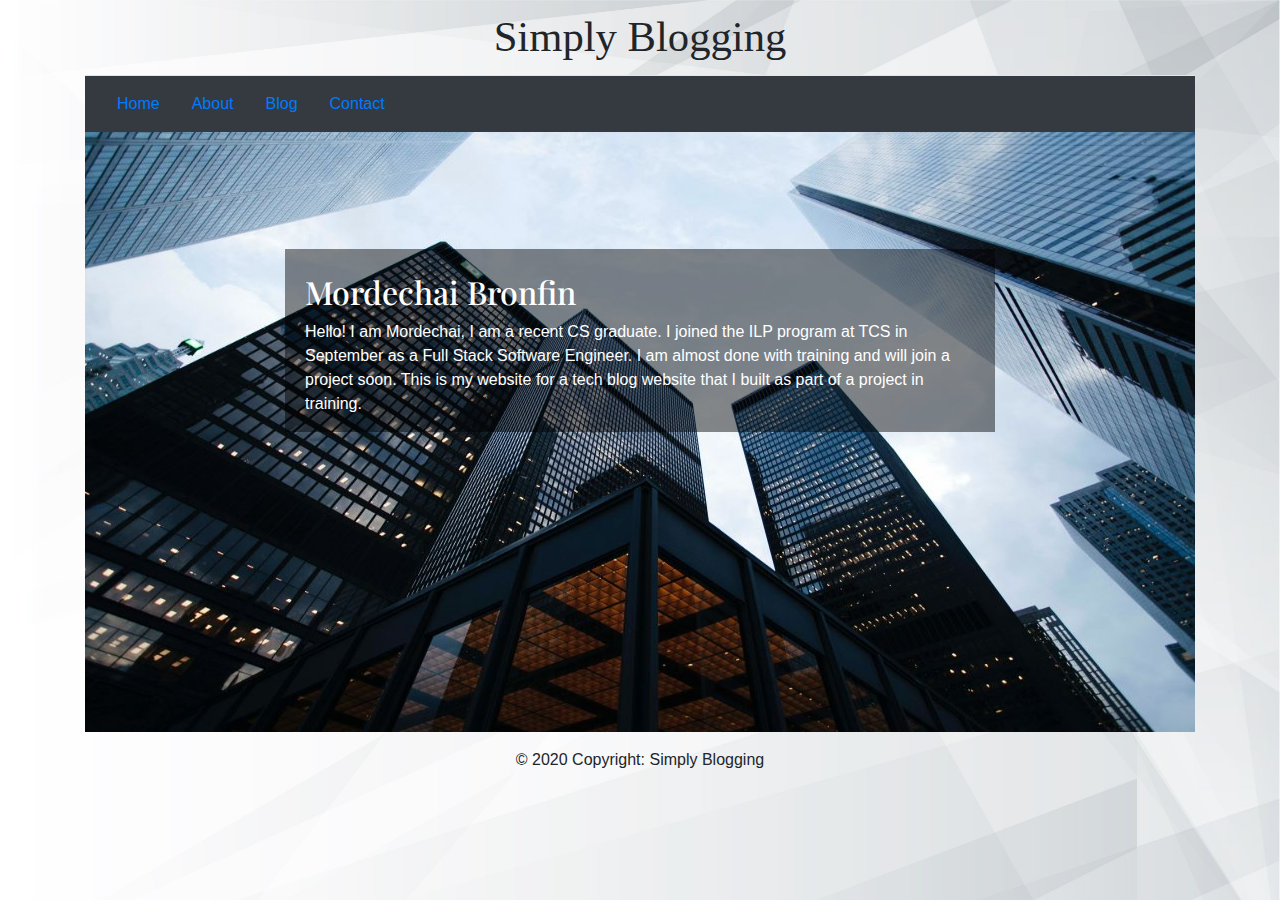
<file: Index.html>
<!doctype html>
<html lang="en">

<head>
  <!-- Required meta tags -->
  <meta charset="utf-8">
  <meta name="viewport" content="width=device-width, initial-scale=1, shrink-to-fit=no">

  <!-- Bootstrap CSS -->
  <link rel="stylesheet" href="https://stackpath.bootstrapcdn.com/bootstrap/4.3.1/css/bootstrap.min.css"
    integrity="sha384-ggOyR0iXCbMQv3Xipma34MD+dH/1fQ784/j6cY/iJTQUOhcWr7x9JvoRxT2MZw1T" crossorigin="anonymous">
  <link href="https://fonts.googleapis.com/css?family=Playfair+Display:700,900" rel="stylesheet">

  <!-- Custom Styling-->
  <link rel="stylesheet" href="style.css">
  <title>Simply Blogging</title>

</head>

<body>

  <div class="container">

    <header class="blog-header py-3">
      <div class="row flex-nowrap justify-content-between align-items-center">
        <div class="col-4 pt-1">
        </div>
        <div class="col-4 text-center">
          <a class>Simply Blogging</a>
        </div>
        <div class="col-4 d-flex justify-content-end align-items-center">

        </div>
      </div>
    </header>


    <!-- navigation bar -->

    <nav class="navbar navbar-dark bg-dark">
      <ul class="nav">
        <li class="nav-item">
          <a class="nav-link active" href="index.html">Home</a>
        </li>
        <li class="nav-item">
          <a class="nav-link" href="about.html">About</a>
        </li>
        <li class="nav-item">
          <a class="nav-link" href="blog.html">Blog</a>
        </li>
        <li class="nav-item">
          <a class="nav-link" href="contact.html">Contact</a>
        </li>
      </ul>
    </nav>

    <!-- navigation bar -->

    <div class="container1">
      <img src="images/home1.jpg" alt="City" width="1110" height="600">
      <div class="text-block">
        <br>
        <h2>Mordechai Bronfin</h2>
        <p>Hello! I am Mordechai, I am a recent CS graduate.
          I joined the ILP program at TCS in September as
          a Full Stack Software Engineer. I am almost done with
          training and will join a project soon. This is my website
          for a tech blog website that I built as part of a project in
          training.</p>
      </div>
    </div>





  </div>



  <!-- Optional JavaScript -->






  <!-- jQuery first, then Popper.js, then Bootstrap JS -->
  <script src="https://code.jquery.com/jquery-3.3.1.slim.min.js"
    integrity="sha384-q8i/X+965DzO0rT7abK41JStQIAqVgRVzpbzo5smXKp4YfRvH+8abtTE1Pi6jizo"
    crossorigin="anonymous"></script>
  <script src="https://cdnjs.cloudflare.com/ajax/libs/popper.js/1.14.7/umd/popper.min.js"
    integrity="sha384-UO2eT0CpHqdSJQ6hJty5KVphtPhzWj9WO1clHTMGa3JDZwrnQq4sF86dIHNDz0W1"
    crossorigin="anonymous"></script>
  <script src="https://stackpath.bootstrapcdn.com/bootstrap/4.3.1/js/bootstrap.min.js"
    integrity="sha384-JjSmVgyd0p3pXB1rRibZUAYoIIy6OrQ6VrjIEaFf/nJGzIxFDsf4x0xIM+B07jRM"
    crossorigin="anonymous"></script>


  <footer class="footer-bs">
    <div class="footer-copyright text-center py-3">© 2020 Copyright:
      <a> Simply Blogging</a>
    </div>


  </footer>
</body>

</html>
</file>
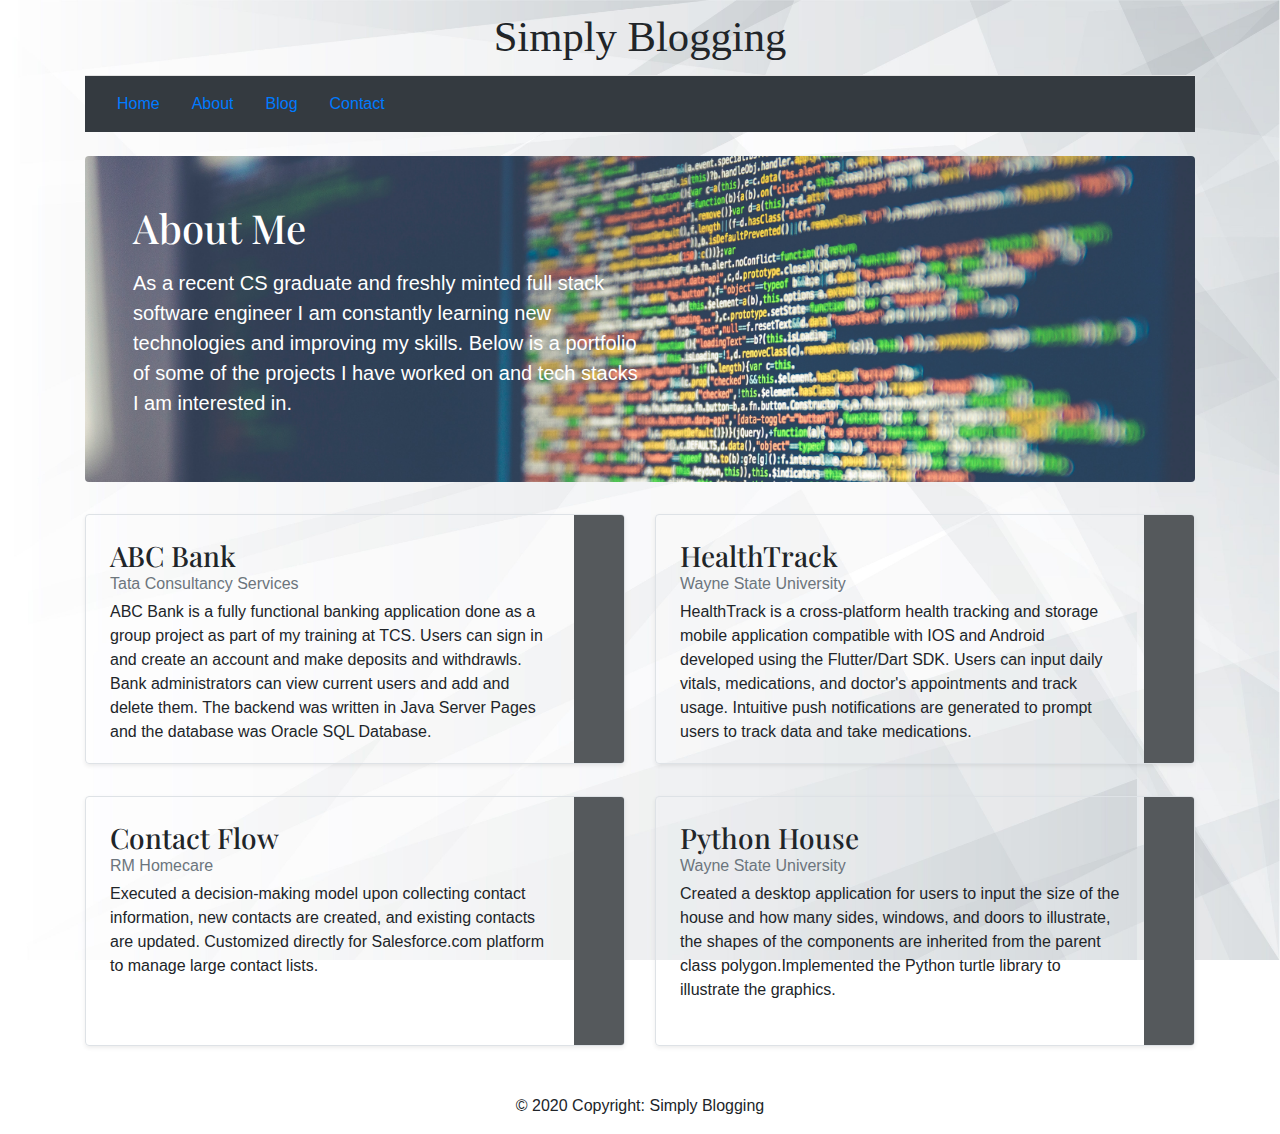
<file: about.html>
<!doctype html>
<html lang="en">

<head>
  <!-- Required meta tags -->
  <meta charset="utf-8">
  <meta name="viewport" content="width=device-width, initial-scale=1, shrink-to-fit=no">

  <!-- Bootstrap CSS -->
  <link rel="stylesheet" href="https://stackpath.bootstrapcdn.com/bootstrap/4.3.1/css/bootstrap.min.css"
    integrity="sha384-ggOyR0iXCbMQv3Xipma34MD+dH/1fQ784/j6cY/iJTQUOhcWr7x9JvoRxT2MZw1T" crossorigin="anonymous">
  <link href="https://fonts.googleapis.com/css?family=Playfair+Display:700,900" rel="stylesheet">

  <!-- Custom Styling-->
  <link rel="stylesheet" href="style.css">
  <title>Simply Blogging</title>
</head>

<body>

  <div class="container">

    <header class="blog-header py-3">
      <div class="row flex-nowrap justify-content-between align-items-center">
        <div class="col-4 pt-1">
        </div>
        <div class="col-4 text-center">
          <a class>Simply Blogging</a>
        </div>
        <div class="col-4 d-flex justify-content-end align-items-center">

        </div>
      </div>
    </header>


    <!-- navigation bar -->

    <nav class="navbar navbar-dark bg-dark">
      <ul class="nav">
        <li class="nav-item">
          <a class="nav-link active" href="index.html">Home</a>
        </li>
        <li class="nav-item">
          <a class="nav-link" href="about.html">About</a>
        </li>
        <li class="nav-item">
          <a class="nav-link" href="blog.html">Blog</a>
        </li>
        <li class="nav-item">
          <a class="nav-link" href="contact.html">Contact</a>
        </li>
      </ul>
    </nav>

    <!-- navigation bar -->

    <style>

    </style>


    <br>
    <div class="jumbotron p-4 p-md-5 text-white rounded bg-dark">
      <div class="col-md-6 px-0">
        <h1 class>About Me</h1>
        <p class="lead my-3">As a recent CS graduate and freshly minted full stack
          software engineer I am constantly learning new technologies and improving
          my skills. Below is a portfolio of some of the projects I have worked on
          and tech stacks I am interested in.
        </p>
      </div>
    </div>



    <div class="container">
      <!--First Row-->

      <div class="row">

        <!--First Box-->
        <div class="row mb-2">
          <div class="col-md-6">
            <div
              class="row no-gutters border rounded overflow-hidden flex-md-row mb-4 shadow-sm h-md-250 position-relative">
              <div class="col p-4 d-flex flex-column position-static">
                <h3 class="mb-0">ABC Bank</h3>
                <div class="mb-1 text-muted">Tata Consultancy Services</div>
                <p class="card-text mb-auto">ABC Bank is a fully functional banking application done as a group project
                  as part of my training at TCS. Users can sign in and create an account and make deposits and
                  withdrawls.
                  Bank administrators can view current users and add and delete them. The backend was written in Java
                  Server Pages
                  and the database was Oracle SQL Database.
                </p>
              </div>
              <div class="col-auto d-none d-lg-block">
                <svg class="bd-placeholder-img" width="50" height="250" xmlns="http://www.w3.org/2000/svg"
                  preserveAspectRatio="xMidYMid slice" focusable="false" role="img" aria-label="Placeholder: Thumbnail">
                  <title>Placeholder</title>
                  <rect width="100%" height="100%" fill="#55595c" />
                </svg>
              </div>
            </div>
          </div>

          <!--Second Box-->

          <div class="col-md-6">
            <div
              class="row no-gutters border rounded overflow-hidden flex-md-row mb-4 shadow-sm h-md-250 position-relative">
              <div class="col p-4 d-flex flex-column position-static">
                <h3 class="mb-0">HealthTrack</h3>
                <div class="mb-1 text-muted">Wayne State University</div>
                <p class="mb-auto">HealthTrack is a cross-platform health tracking and storage mobile application
                  compatible
                  with IOS and Android developed using the Flutter/Dart SDK. Users can input daily vitals, medications,
                  and doctor's appointments and track usage. Intuitive push notifications are generated to prompt users
                  to track data and take medications.</p>
              </div>
              <div class="col-auto d-none d-lg-block">
                <svg class="bd-placeholder-img" width="50" height="250" xmlns="http://www.w3.org/2000/svg"
                  preserveAspectRatio="xMidYMid slice" focusable="false" role="img" aria-label="Placeholder: Thumbnail">
                  <title>Placeholder</title>
                  <rect width="100%" height="100%" fill="#55595c" />
                </svg>
              </div>
            </div>
          </div>
        </div>

      </div>

      <!--First Row-->



      <!--Second Row-->

      <div class="row">

        <!--First Box-->
        <div class="row mb-2">
          <div class="col-md-6">
            <div
              class="row no-gutters border rounded overflow-hidden flex-md-row mb-4 shadow-sm h-md-250 position-relative">
              <div class="col p-4 d-flex flex-column position-static">
                <h3 class="mb-0">Contact Flow</h3>
                <div class="mb-1 text-muted">RM Homecare</div>
                <p class="card-text mb-auto">Executed a decision-making model upon collecting contact information, new
                  contacts
                  are created, and existing contacts are updated. Customized directly for Salesforce.com platform to
                  manage large
                  contact lists.
                </p>
              </div>
              <div class="col-auto d-none d-lg-block">
                <svg class="bd-placeholder-img" width="50" height="250" xmlns="http://www.w3.org/2000/svg"
                  preserveAspectRatio="xMidYMid slice" focusable="false" role="img" aria-label="Placeholder: Thumbnail">
                  <title>Placeholder</title>
                  <rect width="100%" height="100%" fill="#55595c" />
                </svg>
              </div>
            </div>
          </div>

          <!--Second Box-->

          <div class="col-md-6">
            <div
              class="row no-gutters border rounded overflow-hidden flex-md-row mb-4 shadow-sm h-md-250 position-relative">
              <div class="col p-4 d-flex flex-column position-static">
                <h3 class="mb-0">Python House</h3>
                <div class="mb-1 text-muted">Wayne State University</div>
                <p class="mb-auto">Created a desktop application for users to input the size of the house
                  and how many sides, windows, and doors to illustrate, the shapes of the components are
                  inherited from the parent class polygon.Implemented the Python turtle library to
                  illustrate the graphics.
                </p>
              </div>
              <div class="col-auto d-none d-lg-block">
                <svg class="bd-placeholder-img" width="50" height="250" xmlns="http://www.w3.org/2000/svg"
                  preserveAspectRatio="xMidYMid slice" focusable="false" role="img" aria-label="Placeholder: Thumbnail">
                  <title>Placeholder</title>
                  <rect width="100%" height="100%" fill="#55595c" />
                </svg>
              </div>
            </div>
          </div>
        </div>

      </div>

      <!--Second Row-->

    </div>


  </div>
  <!-- jQuery first, then Popper.js, then Bootstrap JS -->
  <script src="https://code.jquery.com/jquery-3.3.1.slim.min.js"
    integrity="sha384-q8i/X+965DzO0rT7abK41JStQIAqVgRVzpbzo5smXKp4YfRvH+8abtTE1Pi6jizo"
    crossorigin="anonymous"></script>
  <script src="https://cdnjs.cloudflare.com/ajax/libs/popper.js/1.14.7/umd/popper.min.js"
    integrity="sha384-UO2eT0CpHqdSJQ6hJty5KVphtPhzWj9WO1clHTMGa3JDZwrnQq4sF86dIHNDz0W1"
    crossorigin="anonymous"></script>
  <script src="https://stackpath.bootstrapcdn.com/bootstrap/4.3.1/js/bootstrap.min.js"
    integrity="sha384-JjSmVgyd0p3pXB1rRibZUAYoIIy6OrQ6VrjIEaFf/nJGzIxFDsf4x0xIM+B07jRM"
    crossorigin="anonymous"></script>

  <footer class="footer-bs">
    <div class="footer-copyright text-center py-3">© 2020 Copyright:
      <a> Simply Blogging</a>
    </div>
  </footer>
</body>

</html>
</file>
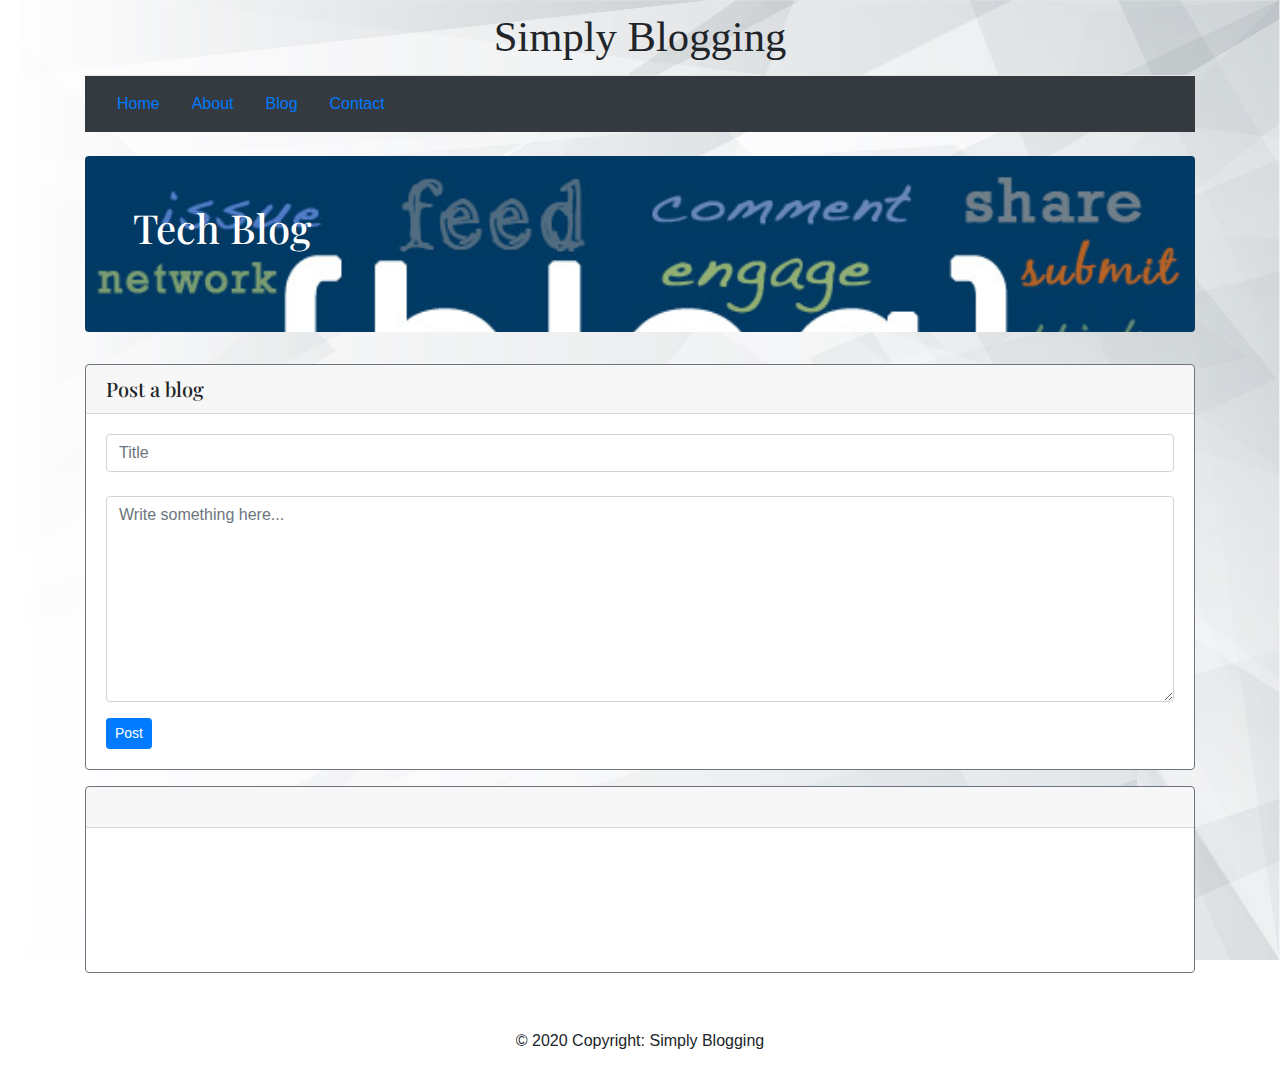
<file: blog.html>
<!doctype html>
<html lang="en">

<head>
  <!-- Required meta tags -->
  <meta charset="utf-8">
  <meta name="viewport" content="width=device-width, initial-scale=1, shrink-to-fit=no">

  <!-- Bootstrap CSS -->
  <link rel="stylesheet" href="https://stackpath.bootstrapcdn.com/bootstrap/4.3.1/css/bootstrap.min.css"
    integrity="sha384-ggOyR0iXCbMQv3Xipma34MD+dH/1fQ784/j6cY/iJTQUOhcWr7x9JvoRxT2MZw1T" crossorigin="anonymous">
  <link href="https://fonts.googleapis.com/css?family=Playfair+Display:700,900" rel="stylesheet">

  <!-- Custom Styling-->
  <link rel="stylesheet" href="style.css">
  <title>Simply Blogging</title>
</head>

<body>

  <div class="container">

    <header class="blog-header py-3">
      <div class="row flex-nowrap justify-content-between align-items-center">
        <div class="col-4 pt-1">
        </div>
        <div class="col-4 text-center">
          <a class>Simply Blogging</a>
        </div>
        <div class="col-4 d-flex justify-content-end align-items-center">

        </div>
      </div>
    </header>


    <!-- navigation bar -->

    <nav class="navbar navbar-dark bg-dark">
      <ul class="nav">
        <li class="nav-item">
          <a class="nav-link active" href="index.html">Home</a>
        </li>
        <li class="nav-item">
          <a class="nav-link" href="about.html">About</a>
        </li>
        <li class="nav-item">
          <a class="nav-link" href="blog.html">Blog</a>
        </li>
        <li class="nav-item">
          <a class="nav-link" href="contact.html">Contact</a>
        </li>
      </ul>
    </nav>

    <!-- navigation bar -->

    <script>
      function testVariable() {
        
        /*

 debugger
        var strText = document.getElementById("title").value;
        var strText1 = document.getElementById("post").value;
        document.getElementById("p1").innerHTML = strText;
        document.getElementById("p2").innerHTML = strText1;




        */
        
       



        var myFormData = [];   
var value1 = document.getElementById("title").value; 
var value2 = document.getElementById("post").value; 
myFormData.push(value1); 
myFormData.push(value2);
















      }
    </script>


<!--- 


<form>

  <input type="text" name="Name" id="txtName" placeholder="Name">
  <input type="text" name="Email" id="txtEmail" placeholder="Email">
  <input type="button" value="Submit" id="btnSubmit" onclick="testVariable()">
</form>
<div>
  <p id="p1"></p>
  <p id="p2"></p>
</div>



-->





    <br>
    <div class="jumbotron p-4 p-md-5 text-white rounded bg-dark">
      <div class="col-md-6 px-0">
        <h1 class>Tech Blog</h1>
        <br>
      </div>
    </div>

    <style>
      .jumbotron {
        background-image: url('images/blog.jpg');
        background-size: cover;
        background-repeat: no-repeat;
      }
    </style>


    <div class="card border-secondary mb-3">
      <h5 class="card-header">Post a blog</h5>
      <div class="card-body">
        <form class="needs-validation" novalidate>
          <script src="validateBlog.js"></script>
          <input type="text" class="form-control" id="title" rows="1" placeholder="Title" required>
          <div class="invalid-feedback">
            Please put a title
          </div><br>

          <div class="form-group shadow-textarea">

            <textarea type="text" id="post" name="post" rows="8" class="form-control md-textarea"
              placeholder="Write something here..." required></textarea>
            <div class="invalid-feedback">
              Please write something
            </div>
          </div>
          <button class="btn btn-primary btn-sm" type="submit" onclick="testVariable()">Post</button>
 
<!-- 

<input type="button" value="Submit" id="btnSubmit" onclick="testVariable()">

-->




         
        </form>





        <!-- 
 <div>
          <p id="p1"></p>
          <p id="p2"></p>
        </div>



      -->
      </div>
    </div>


    <!-- 
<form><br>
      Enter your First Name: <input type="text" id="firstname"/><br><br>
      Enter your Last Name: <input type="text" id="lastname"/><br><br>
      <input type="submit" value="Submit" onclick="formdata()"/><br>
      </form>
-->


















<div>



  <div class="card border-secondary mb-3">
    <h5 class="card-header"></p></h5>
    <div class="card-body">
      <div class="blog-post">
        <h2 class="blog-post-title"><p id="p1"></h2><br>
        <p id="p2"></p>
      </div>
    </div>
  </div>












</div>




    <br>
    











  </div>


  <!-- jQuery first, then Popper.js, then Bootstrap JS -->
  <script src="https://code.jquery.com/jquery-3.3.1.slim.min.js"
    integrity="sha384-q8i/X+965DzO0rT7abK41JStQIAqVgRVzpbzo5smXKp4YfRvH+8abtTE1Pi6jizo"
    crossorigin="anonymous"></script>
  <script src="https://cdnjs.cloudflare.com/ajax/libs/popper.js/1.14.7/umd/popper.min.js"
    integrity="sha384-UO2eT0CpHqdSJQ6hJty5KVphtPhzWj9WO1clHTMGa3JDZwrnQq4sF86dIHNDz0W1"
    crossorigin="anonymous"></script>
  <script src="https://stackpath.bootstrapcdn.com/bootstrap/4.3.1/js/bootstrap.min.js"
    integrity="sha384-JjSmVgyd0p3pXB1rRibZUAYoIIy6OrQ6VrjIEaFf/nJGzIxFDsf4x0xIM+B07jRM"
    crossorigin="anonymous"></script>

  <footer class="footer-bs">
    <div class="footer-copyright text-center py-3">© 2020 Copyright:
      <a> Simply Blogging</a>
    </div>


  </footer>
</body>

</html>
</file>
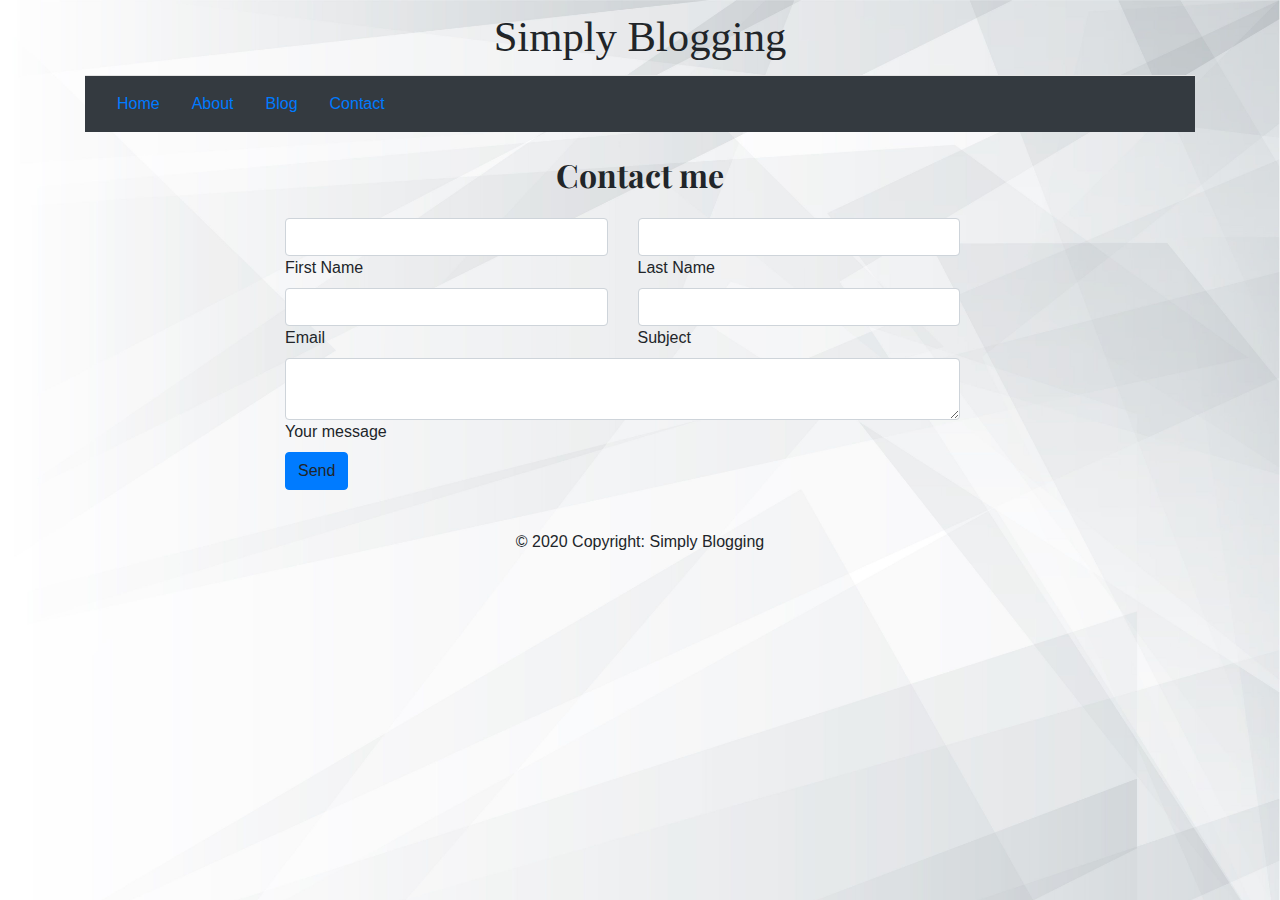
<file: contact.html>
<!doctype html>
<html lang="en">
  <head>
    <!-- Required meta tags -->
    <meta charset="utf-8">
    <meta name="viewport" content="width=device-width, initial-scale=1, shrink-to-fit=no">

    <!-- Bootstrap CSS -->
    <link rel="stylesheet" href="https://stackpath.bootstrapcdn.com/bootstrap/4.3.1/css/bootstrap.min.css" integrity="sha384-ggOyR0iXCbMQv3Xipma34MD+dH/1fQ784/j6cY/iJTQUOhcWr7x9JvoRxT2MZw1T" crossorigin="anonymous">
    <link href="https://fonts.googleapis.com/css?family=Playfair+Display:700,900" rel="stylesheet">

    <!-- Custom Styling-->
    <link rel="stylesheet" href="style.css">
    <title>Simply Blogging</title>
  </head>
  <body>
    
    
    <div class="container">

      <header class="blog-header py-3">
        <div class="row flex-nowrap justify-content-between align-items-center">
          <div class="col-4 pt-1">  
          </div>
          <div class="col-4 text-center">
            <a class>Simply Blogging</a>
          </div>
          <div class="col-4 d-flex justify-content-end align-items-center">
           
          </div>
        </div>
      </header>
      

<!-- navigation bar -->
      
<nav class="navbar navbar-dark bg-dark">
  <ul class="nav">
    <li class="nav-item">
      <a class="nav-link active" href = "index.html">Home</a>
    </li>
    <li class="nav-item">
      <a class="nav-link" href="about.html">About</a>
    </li>
    <li class="nav-item">
      <a class="nav-link" href="blog.html">Blog</a>
    </li>
    <li class="nav-item">
      <a class="nav-link" href="contact.html">Contact</a>
    </li>
  </ul>
</nav>

 <!-- navigation bar -->     

 <h2 class="h1-responsive font-weight-bold text-center my-4">Contact me</h2>
 <section class="mb-4">

  <div class="row">
      <div class="col-md-9 mb-md-0 mb-5">
          <form id="contact-form" name="contact-form" action="mail.php" method="POST">

              <div class="row">
                  <div class="col-md-6">
                      <div class="md-form mb-0">
                          <input type="text" id="firstname" firstname="name" class="form-control">
                          <label for="firstname" class="">First Name</label>
                      </div>
                  </div>

                  <div class="col-md-6">
                    <div class="md-form mb-0">
                        <input type="text" id="lastname" lastname="name" class="form-control">
                        <label for="lastname" class="">Last Name</label>
                    </div>
                  </div>

              </div>

              <div class="row">
                  <div class="col-md-6">
                      <div class="md-form mb-0">
                        <input type="text" id="email" name="email" class="form-control">
                          <label for="email" class="">Email</label>
                      </div>
                  </div>

                  <div class="col-md-6">
                    <div class="md-form mb-0">
                      <input type="text" id="subject" name="subject" class="form-control">
                        <label for="subject" class="">Subject</label>
                    </div>
                </div>
              </div>
            
              <div class="row">
                  <div class="col-md-12">

                      <div class="md-form">
                          <textarea type="text" id="message" name="message" rows="2" class="form-control md-textarea"></textarea>
                          <label for="message">Your message</label>
                      </div>

                  </div>
              </div>

          </form>
          <script src="Scripts/validateForm.js"></script>
          <php? include 'mail.php';?></php>
          <div class="text-center text-md-left">
            <a class="btn btn-primary" onclick="validateContactForm();" value = "Display">Send</a>
          </div>
          <div class="status"></div>
      </div>


      <style>
      .mb-4
{
    padding-left: 200px;
}
      
      </style>

  </div>
</section>

    </div>

    <!-- jQuery first, then Popper.js, then Bootstrap JS -->
    <script src="https://code.jquery.com/jquery-3.3.1.slim.min.js" integrity="sha384-q8i/X+965DzO0rT7abK41JStQIAqVgRVzpbzo5smXKp4YfRvH+8abtTE1Pi6jizo" crossorigin="anonymous"></script>
    <script src="https://cdnjs.cloudflare.com/ajax/libs/popper.js/1.14.7/umd/popper.min.js" integrity="sha384-UO2eT0CpHqdSJQ6hJty5KVphtPhzWj9WO1clHTMGa3JDZwrnQq4sF86dIHNDz0W1" crossorigin="anonymous"></script>
    <script src="https://stackpath.bootstrapcdn.com/bootstrap/4.3.1/js/bootstrap.min.js" integrity="sha384-JjSmVgyd0p3pXB1rRibZUAYoIIy6OrQ6VrjIEaFf/nJGzIxFDsf4x0xIM+B07jRM" crossorigin="anonymous"></script>
    <footer class="footer-bs">
      <div class="footer-copyright text-center py-3">© 2020 Copyright:
        <a> Simply Blogging</a>
      </div>
      
    
    </footer>
  </body>
</html>
</file>
<file: style.css>
/* stylelint-disable selector-list-comma-newline-after */

.blog-header {
  line-height: 1;
  border-bottom: 1px solid #e5e5e5;
  font-size: 32pt; 
  font-family: Georgia; 
}

.blog-header-logo {
  font-family: "Playfair Display", Georgia, "Times New Roman", serif;
  font-size: 2.25rem;
}

.blog-header-logo:hover {
  text-decoration: none;
}

h1, h2, h3, h4, h5, h6 {
  font-family: "Playfair Display", Georgia, "Times New Roman", serif;
}


.container1 {
  position: relative;
  font-family: Arial;
}

.text-block {
  position: absolute;
  bottom: 300px;
  right: 200px;
  left: 200px;
  background-color: rgba(0, 0, 0, 0.459);
  color: white;
  padding-left: 20px;
  padding-right: 20px;
}

.display-4 {
  font-size: 2.5rem;
}
@media (min-width: 768px) {
  .display-4 {
    font-size: 3rem;
  }
}

.nav-scroller {
  position: relative;
  z-index: 2;
  height: 2.75rem;
  overflow-y: hidden;
}

.nav-scroller .nav {
  display: -ms-flexbox;
  display: flex;
  -ms-flex-wrap: nowrap;
  flex-wrap: nowrap;
  padding-bottom: 1rem;
  margin-top: -1px;
  overflow-x: auto;
  text-align: center;
  white-space: nowrap;
  -webkit-overflow-scrolling: touch;
}

.nav-scroller .nav-link {
  padding-top: .75rem;
  padding-bottom: .75rem;
  font-size: .875rem;
}

.card-img-right {
  height: 100%;
  border-radius: 0 3px 3px 0;
}

.flex-auto {
  -ms-flex: 0 0 auto;
  flex: 0 0 auto;
}

.h-250 { height: 250px; }
@media (min-width: 768px) {
  .h-md-250 { height: 250px; }
}

/* Pagination */
.blog-pagination {
  margin-bottom: 4rem;
}
.blog-pagination > .btn {
  border-radius: 2rem;
}

/*
 * Blog posts
 */
.blog-post {
  margin-bottom: 4rem;
}
.blog-post-title {
  margin-bottom: .25rem;
  font-size: 2.5rem;
}
.blog-post-meta {
  margin-bottom: 1.25rem;
  color: #999;
}

/*
 * Footer
 */
.blog-footer {
  padding: 2.5rem 0;
  color: #999;
  text-align: center;
  background-color: #f9f9f9;
  border-top: .05rem solid #e5e5e5;
}
.blog-footer p:last-child {
  margin-bottom: 0;
}


.jumbotron { 
	background-image: url('images/about.jpg'); 
	background-size: cover; 
	background-repeat: no-repeat; 
}  

body {
  background-image: url('images/bckg.jpg');
  background-repeat: no-repeat;
background-attachment: fixed;
background-size: cover;
}
</file>
